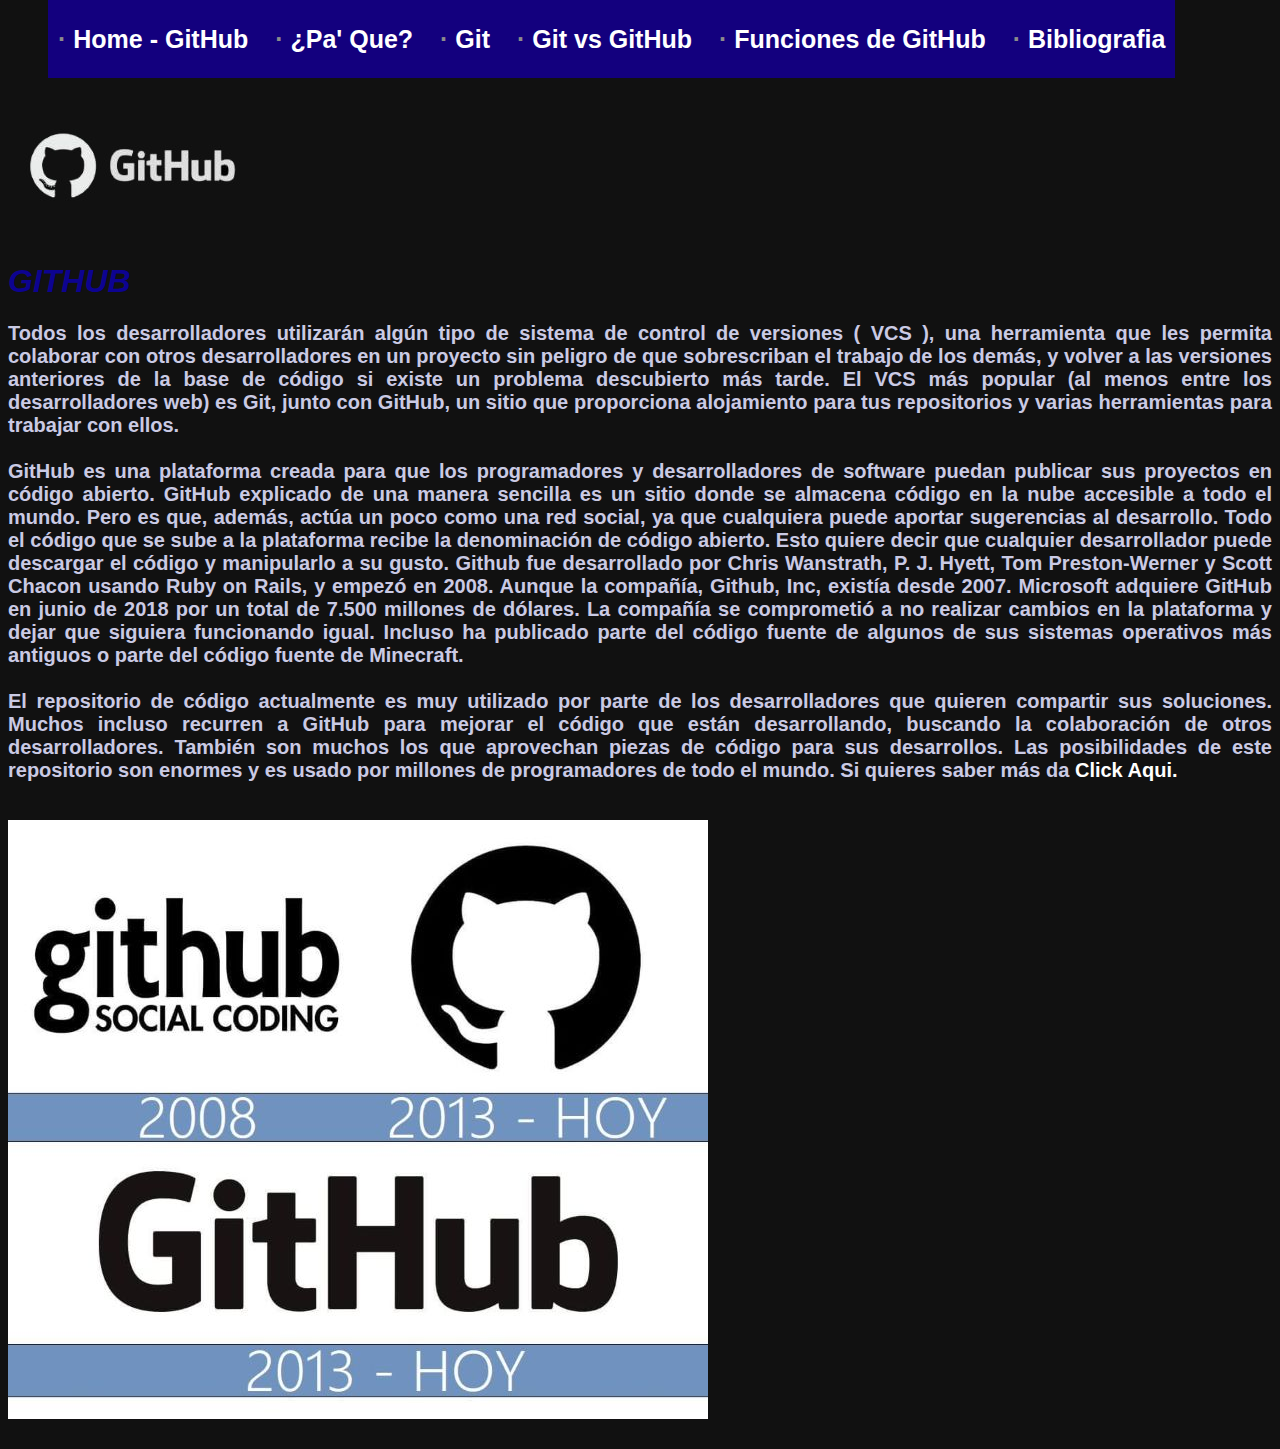
<file: index.html>
<!DOCTYPE html>
<html lang="en">
<head>
    <meta charset="UTF-8">
    <meta http-equiv="X-UA-Compatible" content="IE=edge">
    <meta name="viewport" content="width=device-width, initial-scale=1.0">
    <title>BloGit</title>

    <link rel="stylesheet" href="estilos.css">

</head>

<body bgcolor=111111>

    
    <ul id="BarraSup">

        <li>
            <span class="separador"> · </span><a href="index.html"> Home - GitHub </a>
        </li>

        <li>
            <span class="separador"> · </span><a href="Pa_Que.html"> ¿Pa' Que? </a>
        </li>

        <li>
            <span class="separador"> · </span><a href="git.html"> Git </a>
        </li>

        <li>
            <span class="separador"> · </span><a href="Git_vs_Github.html"> Git vs GitHub </a>
        </li>

        <li>
            <span class="separador"> · </span><a href="Funciones_Github.html"> Funciones de GitHub </a>
        </li>

        <li>
            <span class="separador"> · </span><a href="Bibliografia.html"> Bibliografia </a>
        </li>

    </ul>

    <br>

    <img src="IMAGENES/GitHub_logo_Black_2.jpg">
    
    <h1 id="sTitles"> GITHUB </h1>
    
    <p id="sParrafos">  Todos los desarrolladores utilizarán algún tipo de sistema de control de versiones ( VCS ), una herramienta que les permita colaborar con otros desarrolladores en un proyecto sin peligro de que sobrescriban el trabajo de los demás, y volver a las versiones anteriores de la base de código si existe un problema descubierto más tarde. El VCS más popular (al menos entre los desarrolladores web) es Git, junto con GitHub, un sitio que proporciona alojamiento para tus repositorios y varias herramientas para trabajar con ellos. 

    <br>
    <br>

    
        
    GitHub es una plataforma creada para que los programadores y desarrolladores de  software puedan publicar sus proyectos en código abierto. GitHub explicado de una manera sencilla es un sitio donde se almacena código en la nube accesible a todo el mundo. Pero es que, además, actúa un poco como una red social, ya que cualquiera puede aportar sugerencias al desarrollo.
    Todo el código que se sube a la plataforma recibe la denominación de código abierto. Esto quiere decir que cualquier desarrollador puede descargar el código y manipularlo a su gusto.
    Github fue desarrollado por Chris Wanstrath, P. J. Hyett, Tom Preston-Werner y Scott Chacon usando Ruby on Rails, y empezó en 2008. Aunque la compañía, Github, Inc, existía desde 2007.
    Microsoft adquiere GitHub en junio de 2018 por un total de 7.500 millones de dólares. La compañía se comprometió a no realizar cambios en la plataforma y dejar que siguiera funcionando igual. Incluso ha publicado parte del código fuente de algunos de sus sistemas operativos más antiguos o parte del código fuente de Minecraft.

    <br>
    <br>

    El repositorio de código actualmente es muy utilizado por parte de los desarrolladores que quieren compartir sus soluciones. Muchos incluso recurren a GitHub para mejorar el código que están desarrollando, buscando la colaboración de otros desarrolladores. También son muchos los que aprovechan piezas de código para sus desarrollos. Las posibilidades de este repositorio son enormes y es usado por millones de programadores de todo el mundo. Si quieres saber más da <a href="https://docs.github.com/en/get-started/quickstart/hello-world">Click Aqui.</a>
    </p>

    <br>

    <img src="IMAGENES/Historia_logo_githubjpeg.jpeg" alt="">

    <br>
    <br>

    
</body>

</html>
</file>
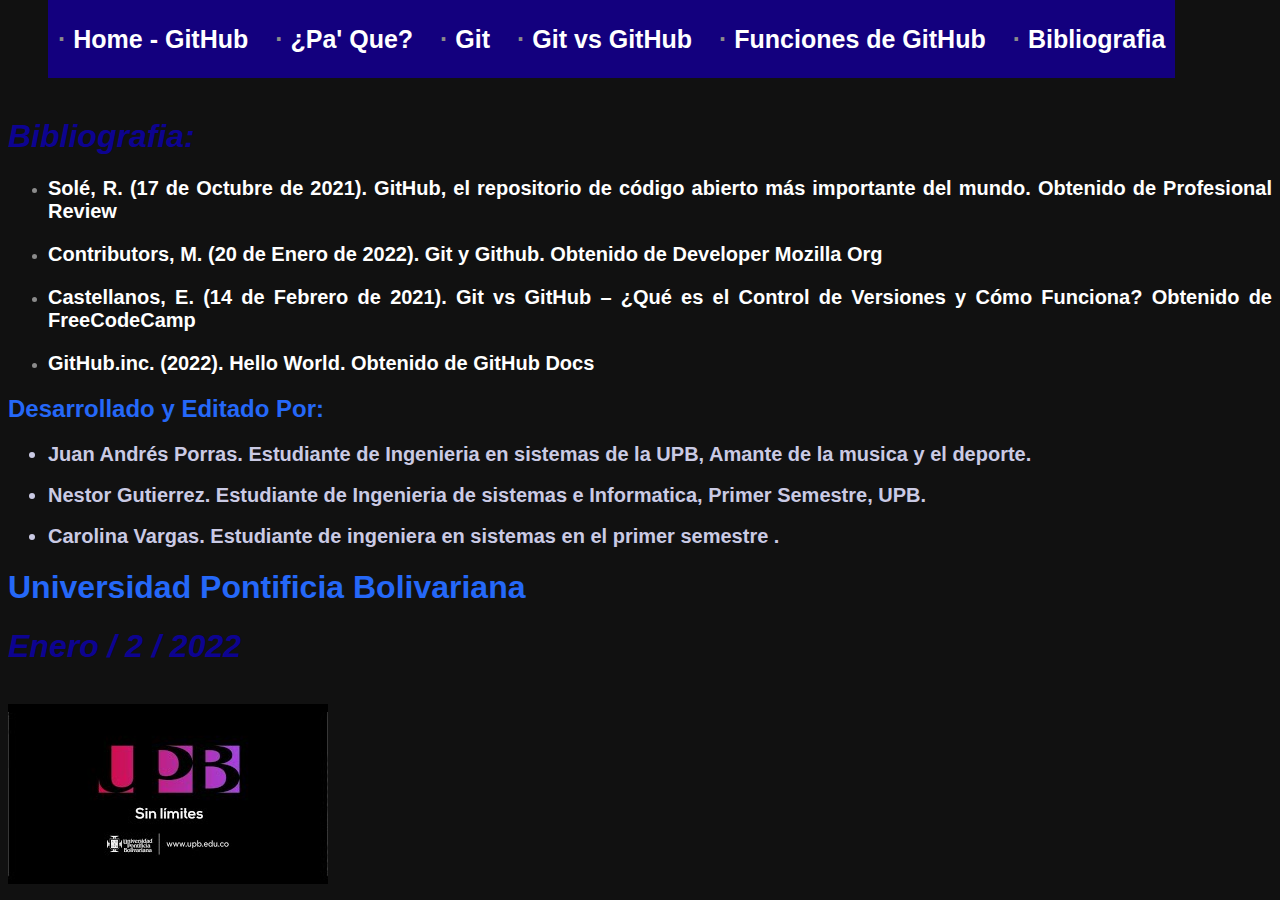
<file: Bibliografia.html>
<!DOCTYPE html>
<html lang="en">
<head>
    <meta charset="UTF-8">
    <meta http-equiv="X-UA-Compatible" content="IE=edge">
    <meta name="viewport" content="width=device-width, initial-scale=1.0">
    <title>Bibliografia</title>

    <link rel="stylesheet" href="estilos.css">

</head>

<body bgcolor=111111>

    <ul id="BarraSup">

        <li>
            <span class="separador"> · </span><a href="index.html"> Home - GitHub </a>
        </li>

        <li>
            <span class="separador"> · </span><a href="Pa_Que.html"> ¿Pa' Que? </a>
        </li>

        <li>
            <span class="separador"> · </span><a href="git.html"> Git </a>
        </li>

        <li>
            <span class="separador"> · </span><a href="Git_vs_Github.html"> Git vs GitHub </a>
        </li>

        <li>
            <span class="separador"> · </span><a href="Funciones_Github.html"> Funciones de GitHub </a>
        </li>

        <li>
            <span class="separador"> · </span><a href="Bibliografia.html"> Bibliografia </a>
        </li>

    </ul>

    <br>
    
    <h1 id="sTitles"> Bibliografia: </h1>

    <ul>

        <li class="separador">
            <p id="sParrafos"><a href="https://www.profesionalreview.com/2021/09/17/que-es-github/">Solé, R. (17 de Octubre de 2021). GitHub, el repositorio de código abierto más importante del mundo. Obtenido de Profesional Review</a>

            </p>
        </li>

        <li class="separador">
            <p id="sParrafos"><a href="https://developer.mozilla.org/es/docs/Learn/Tools_and_testing/GitHub">Contributors, M. (20 de Enero de 2022). Git y Github. Obtenido de Developer Mozilla Org</a> </p>
        </li>

        <li class="separador">
            <p id="sParrafos"><a href="https://www.freecodecamp.org/espanol/news/git-vs-github-what-is-version-control-and-how-does-it-work/">Castellanos, E. (14 de Febrero de 2021). Git vs GitHub – ¿Qué es el Control de Versiones y Cómo Funciona? Obtenido de FreeCodeCamp</a> </p>
        </li>

        <li class="separador">
            <p id="sParrafos"><a href="https://docs.github.com/en/get-started/quickstart/hello-world">GitHub.inc. (2022). Hello World. Obtenido de GitHub Docs</a> </p>
        </li>

    </ul>

    <h2 id="sSubtitulos"> Desarrollado y Editado Por:  </h2>

    <ul>
        <li id="sParrafos">
            Juan Andrés Porras. Estudiante de Ingenieria en  sistemas de la UPB, Amante de la musica y el deporte.
        </li><br>
        <li id="sParrafos">
            Nestor Gutierrez. Estudiante de Ingenieria de sistemas e Informatica, Primer Semestre, UPB.
        </li><br>
        <li id="sParrafos">
            Carolina Vargas. Estudiante de ingeniera en sistemas en el primer semestre .

        </li>
    </ul>

    <h1 id="sSubtitulos">Universidad Pontificia Bolivariana</h1>
    <h1 id="sTitles">Enero / 2 / 2022</h1>
    
    <br>

    <img src="IMAGENES/upb_logo.jpg" alt="">
     
</body>

</html>
</file>
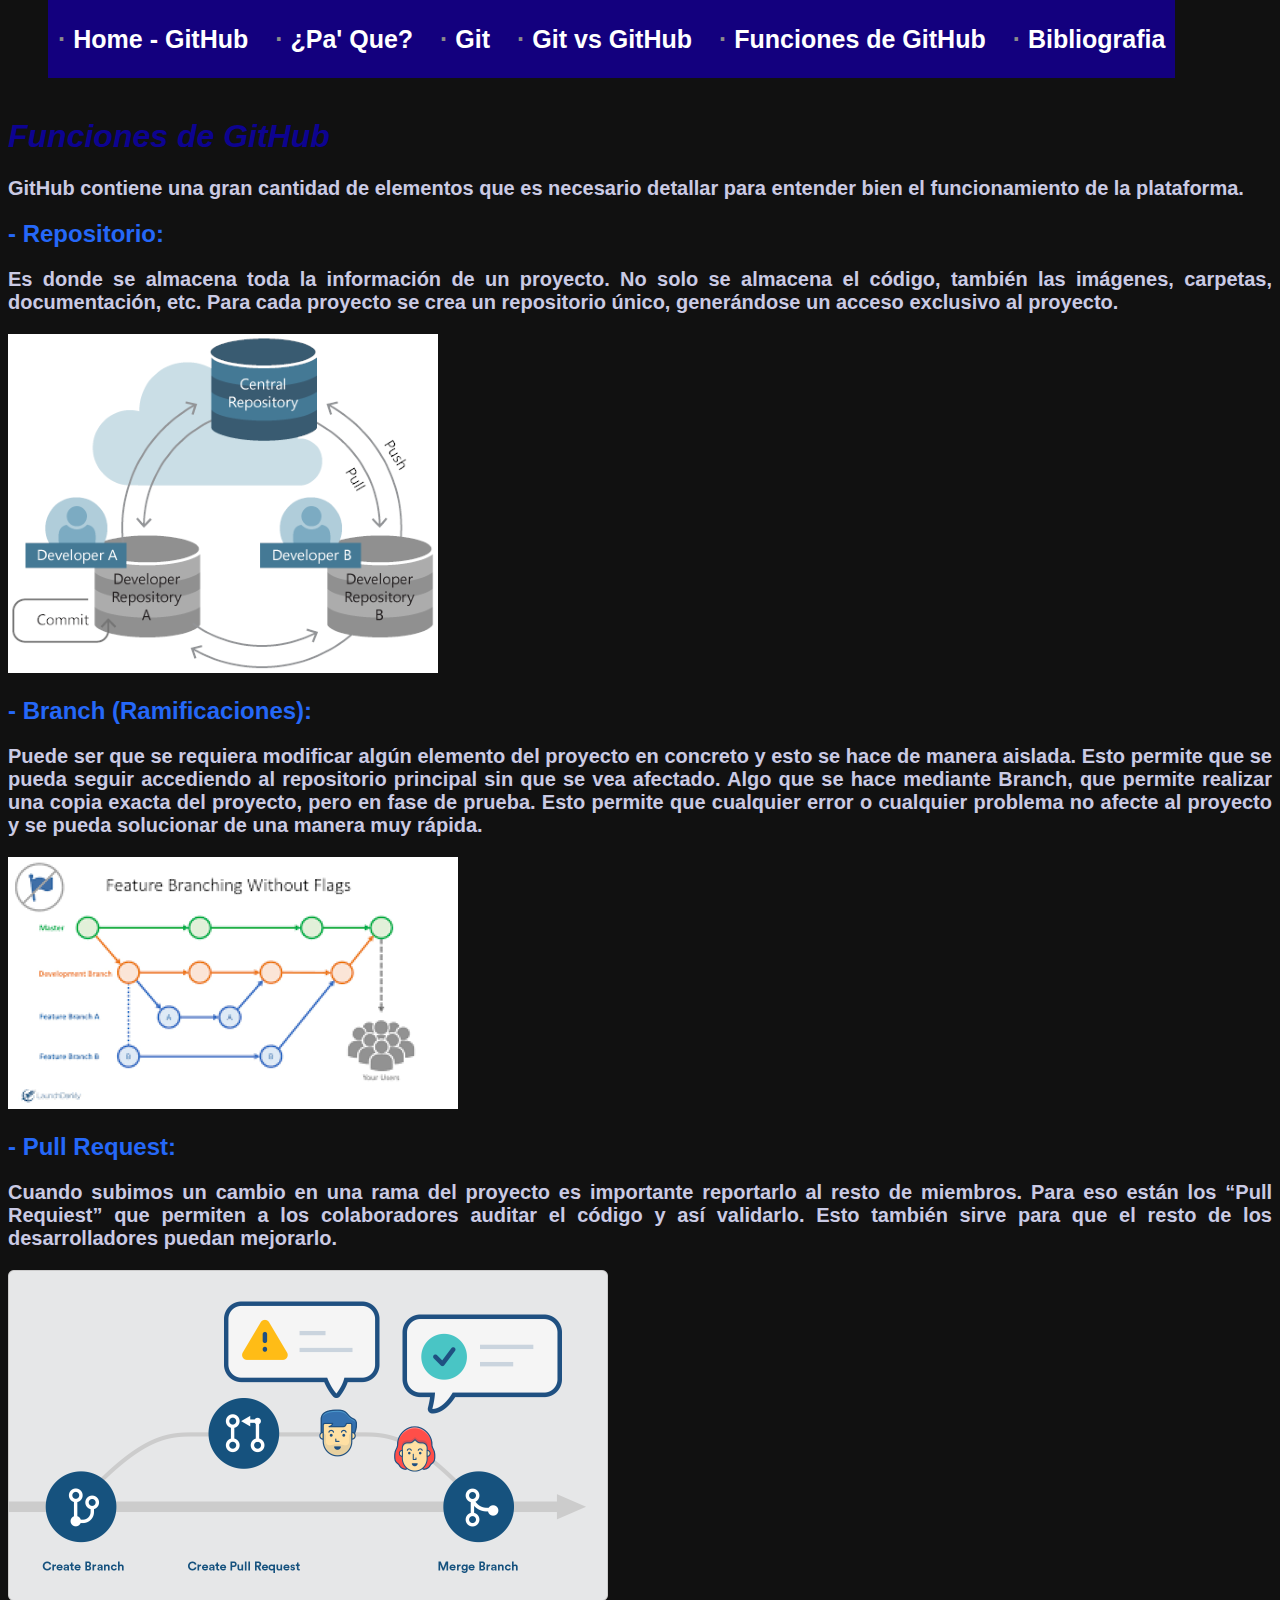
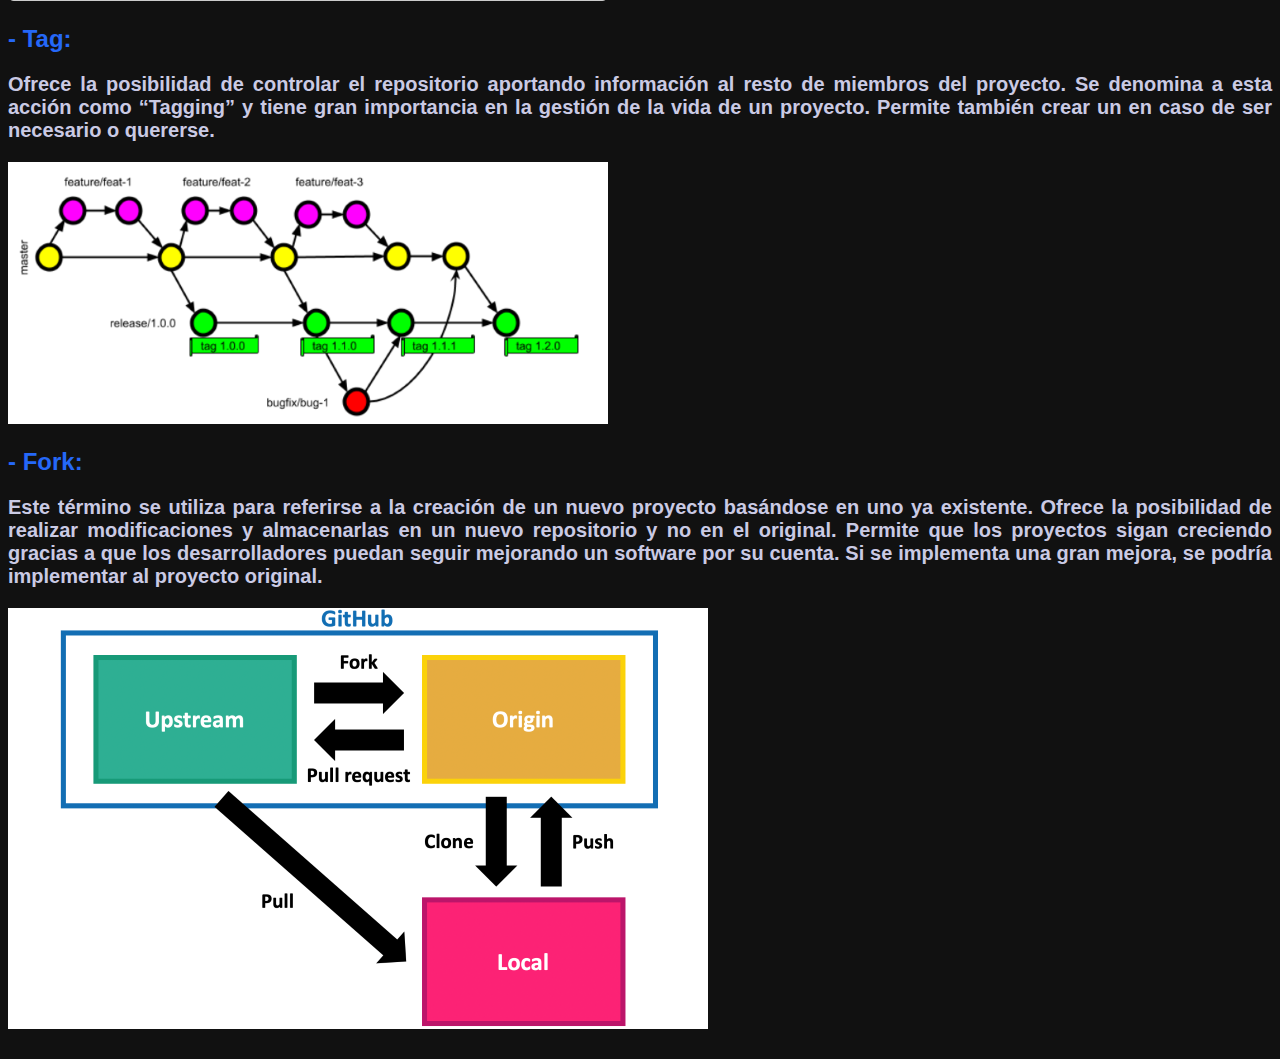
<file: Funciones_Github.html>
<!DOCTYPE html>
<html lang="en">
<head>
    <meta charset="UTF-8">
    <meta http-equiv="X-UA-Compatible" content="IE=edge">
    <meta name="viewport" content="width=device-width, initial-scale=1.0">
    <title>Funciones De GitHub</title>

    <link rel="stylesheet" href="estilos.css">

</head>

<body bgcolor=111111>

    <ul id="BarraSup">

        <li>
            <span class="separador"> · </span><a href="index.html"> Home - GitHub </a>
        </li>

        <li>
            <span class="separador"> · </span><a href="Pa_Que.html"> ¿Pa' Que? </a>
        </li>

        <li>
            <span class="separador"> · </span><a href="git.html"> Git </a>
        </li>

        <li>
            <span class="separador"> · </span><a href="Git_vs_Github.html"> Git vs GitHub </a>
        </li>

        <li>
            <span class="separador"> · </span><a href="Funciones_Github.html"> Funciones de GitHub </a>
        </li>

        <li>
            <span class="separador"> · </span><a href="Bibliografia.html"> Bibliografia </a>
        </li>

    </ul>

    <br>
    
    <h1 id="sTitles"> Funciones de GitHub </h1>
    
    <p id="sParrafos">GitHub contiene una gran cantidad de elementos que es necesario detallar para entender bien el funcionamiento de la plataforma.</p>

    <h2 id="sSubtitulos"> - Repositorio: </h2>

    <p id="sParrafos">
    
        Es donde se almacena toda la información de un proyecto. No solo se almacena el código, también las imágenes, carpetas, documentación, etc. Para cada proyecto se crea un repositorio único, generándose un acceso exclusivo al proyecto.
    </p>
    <img src="IMAGENES/git_repositories.png" alt="">
    <br>

    <h2 id="sSubtitulos"> - Branch (Ramificaciones): </h2>

    <p id="sParrafos">
    
        Puede ser que se requiera modificar algún elemento del proyecto en concreto y esto se hace de manera aislada. Esto permite que se pueda seguir accediendo al repositorio principal sin que se vea afectado. Algo que se hace mediante Branch, que permite realizar una copia exacta del proyecto, pero en fase de prueba. Esto permite que cualquier error o cualquier problema no afecte al proyecto y se pueda solucionar de una manera muy rápida.    
    </p>
    <img src="IMAGENES/git_branch.png" alt="">
    <br>

    <h2 id="sSubtitulos"> - Pull Request: </h2>

    <p id="sParrafos">
    
        Cuando subimos un cambio en una rama del proyecto es importante reportarlo al resto de miembros. Para eso están los “Pull Requiest” que permiten a los colaboradores auditar el código y así validarlo. Esto también sirve para que el resto de los desarrolladores puedan mejorarlo.
    </p>
    <img src="IMAGENES/pull_request.png" alt="">
    <br>

    <h2 id="sSubtitulos"> - Tag: </h2>

    <p id="sParrafos">
    
        Ofrece la posibilidad de controlar el repositorio aportando información al resto de miembros del proyecto. Se denomina a esta acción como “Tagging” y tiene gran importancia en la gestión de la vida de un proyecto. Permite también crear un en caso de ser necesario o quererse.
    </p>
    <img src="IMAGENES/Tag.png" alt="">
    <br>

    <h2 id="sSubtitulos"> - Fork: </h2>

    <p id="sParrafos">
    
        Este término se utiliza para referirse a la creación de un nuevo proyecto basándose en uno ya existente. Ofrece la posibilidad de realizar modificaciones y almacenarlas en un nuevo repositorio y no en el original. Permite que los proyectos sigan creciendo gracias a que los desarrolladores puedan seguir mejorando un software por su cuenta. Si se implementa una gran mejora, se podría implementar al proyecto original.
    </p>
    <img src="IMAGENES/Fork.png" alt="">
    <br>
    <br>
    
</body>

</html>
</file>
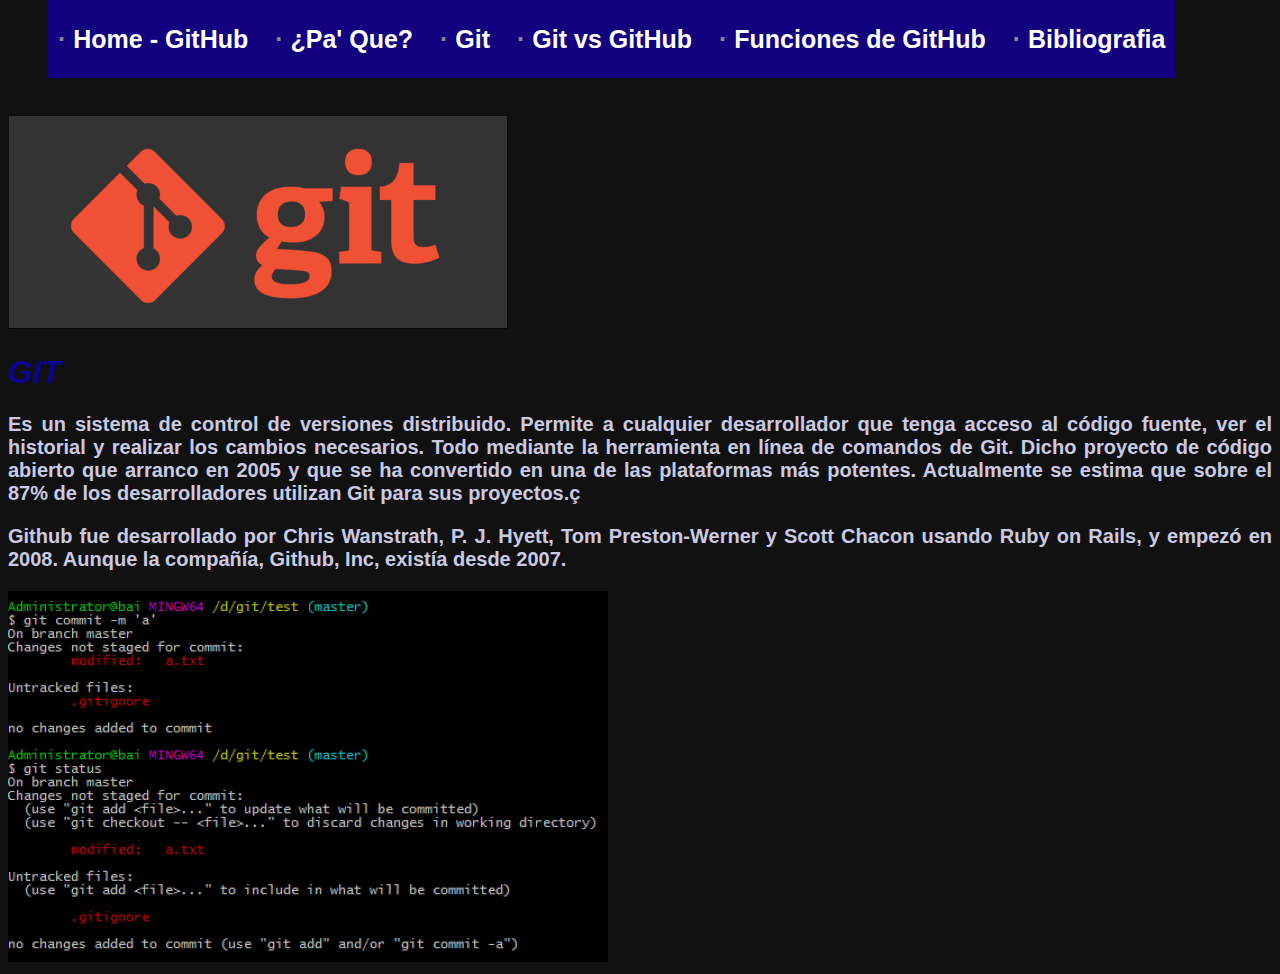
<file: git.html>
<!DOCTYPE html>
<html lang="en">
<head>
    <meta charset="UTF-8">
    <meta http-equiv="X-UA-Compatible" content="IE=edge">
    <meta name="viewport" content="width=device-width, initial-scale=1.0">
    <title>Git</title>

    <link rel="stylesheet" href="estilos.css">

</head>
<body bgcolor=111111>

    <ul id="BarraSup">

        <li>
            <span class="separador"> · </span><a href="index.html"> Home - GitHub </a>
        </li>

        <li>
            <span class="separador"> · </span><a href="Pa_Que.html"> ¿Pa' Que? </a>
        </li>

        <li>
            <span class="separador"> · </span><a href="git.html"> Git </a>
        </li>

        <li>
            <span class="separador"> · </span><a href="Git_vs_Github.html"> Git vs GitHub </a>
        </li>

        <li>
            <span class="separador"> · </span><a href="Funciones_Github.html"> Funciones de GitHub </a>
        </li>

        <li>
            <span class="separador"> · </span><a href="Bibliografia.html"> Bibliografia </a>
        </li>

    </ul>


    <br>
    <br>

    <img src="IMAGENES/Git-logo.png" alt="">
    
    
    <h1 id="sTitles"> GIT </h1>

    <p id="sParrafos">Es un sistema de control de versiones distribuido. Permite a cualquier desarrollador que tenga acceso al código fuente, ver el historial y realizar los cambios necesarios. Todo mediante la herramienta en línea de comandos de Git. Dicho proyecto de código abierto que arranco en 2005 y que se ha convertido en una de las plataformas más potentes. Actualmente se estima que sobre el 87% de los desarrolladores utilizan Git para sus proyectos.ç
    </p>
    <p id="sParrafos">
        Github fue desarrollado por Chris Wanstrath, P. J. Hyett, Tom Preston-Werner y Scott Chacon usando Ruby on Rails, y empezó en 2008. Aunque la compañía, Github, Inc, existía desde 2007.
    </p>

    <img src="IMAGENES/Comandos_Git.png" alt="">
    
</body>
</html>
</file>
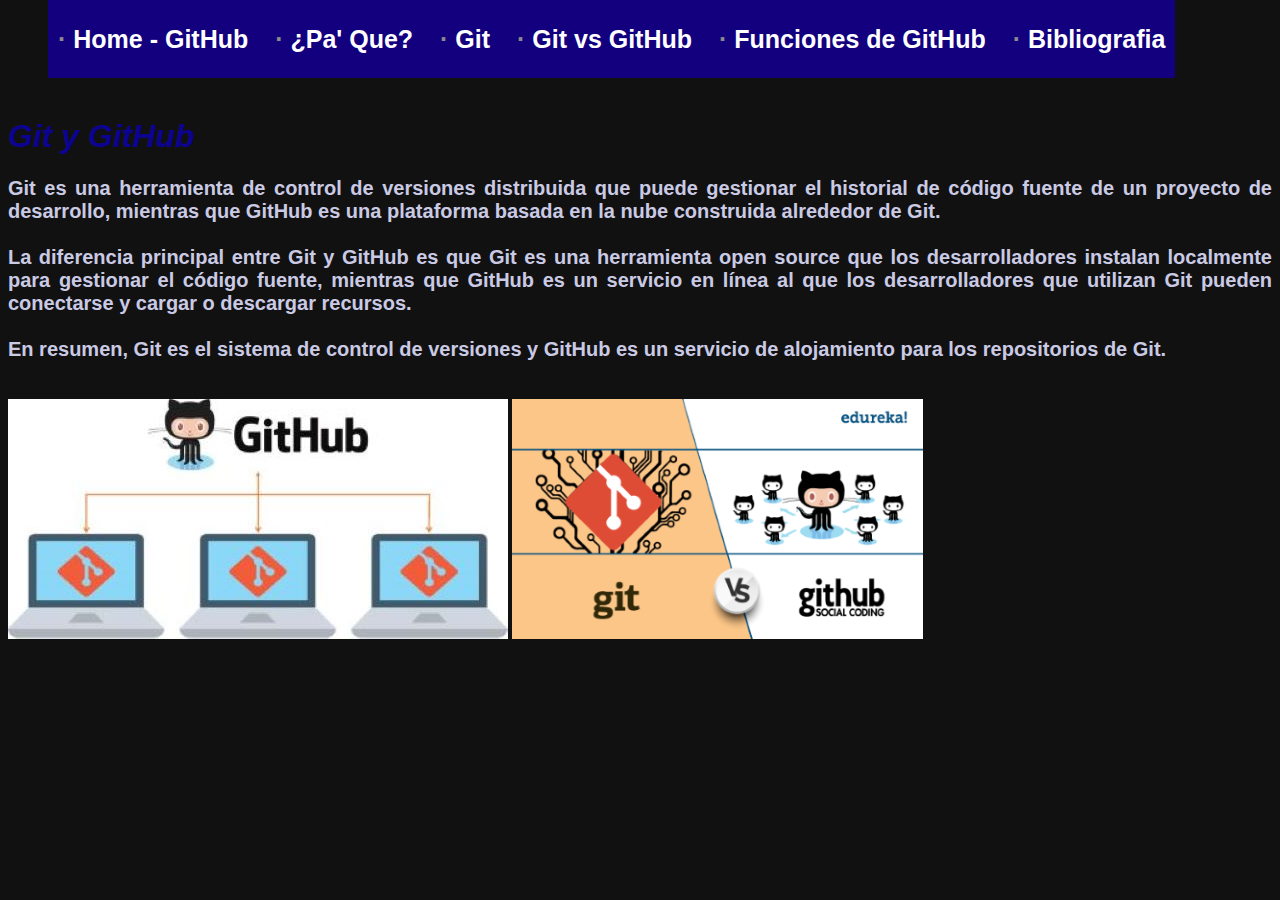
<file: Git_vs_Github.html>
<!DOCTYPE html>
<html lang="en">
<head>
    <meta charset="UTF-8">
    <meta http-equiv="X-UA-Compatible" content="IE=edge">
    <meta name="viewport" content="width=device-width, initial-scale=1.0">
    <title>BloGit</title>

    <link rel="stylesheet" href="estilos.css">

</head>

<body bgcolor=111111>

    
    <ul id="BarraSup">

        <li>
            <span class="separador"> · </span><a href="index.html"> Home - GitHub </a>
        </li>

        <li>
            <span class="separador"> · </span><a href="Pa_Que.html"> ¿Pa' Que? </a>
        </li>

        <li>
            <span class="separador"> · </span><a href="git.html"> Git </a>
        </li>

        <li>
            <span class="separador"> · </span><a href="Git_vs_Github.html"> Git vs GitHub </a>
        </li>

        <li>
            <span class="separador"> · </span><a href="Funciones_Github.html"> Funciones de GitHub </a>
        </li>

        <li>
            <span class="separador"> · </span><a href="Bibliografia.html"> Bibliografia </a>
        </li>

    </ul>

    <br>
    
    <h1 id="sTitles"> Git y GitHub </h1>
    
    <p id="sParrafos">
        Git es una herramienta de control de versiones distribuida que puede gestionar el historial de código fuente de un proyecto de desarrollo, mientras que GitHub es una plataforma basada en la nube construida alrededor de Git.

        <br>
        <br>

        La diferencia principal entre Git y GitHub es que Git es una herramienta open source que los desarrolladores instalan localmente para gestionar el código fuente, mientras que GitHub es un servicio en línea al que los desarrolladores que utilizan Git pueden conectarse y cargar o descargar recursos.

        <br>
        <br>

        En resumen, Git es el sistema de control de versiones y GitHub es un servicio de alojamiento para los repositorios de Git.
        </p>

        <br>

        <img src="IMAGENES/Gato_github.jpg" alt=""> 
        <img src="IMAGENES/Git_plus_github.png" alt="">

        <br><br><br><br>

</body>

</html>
</file>
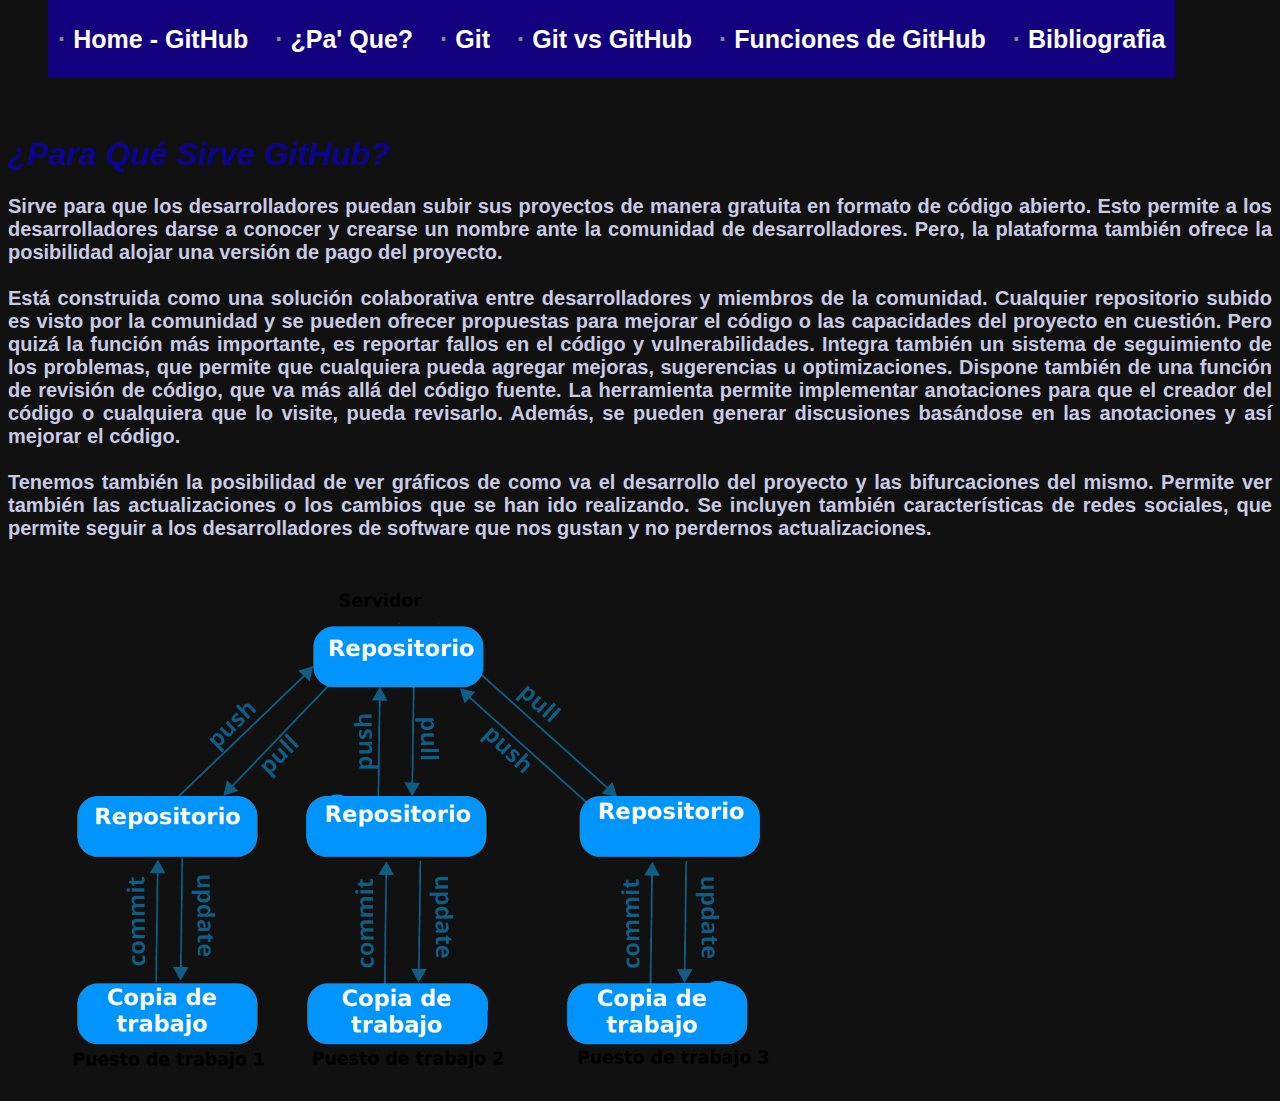
<file: Pa_Que.html>
<!DOCTYPE html>
<html lang="en">
<head>
    <meta charset="UTF-8">
    <meta http-equiv="X-UA-Compatible" content="IE=edge">
    <meta name="viewport" content="width=device-width, initial-scale=1.0">
    <title>Pa' Que GitHub</title>

    <link rel="stylesheet" href="estilos.css">

</head>
<body bgcolor=111111>

    <ul id="BarraSup">

        <li>
            <span class="separador"> · </span><a href="index.html"> Home - GitHub </a>
        </li>

        <li>
            <span class="separador"> · </span><a href="Pa_Que.html"> ¿Pa' Que? </a>
        </li>

        <li>
            <span class="separador"> · </span><a href="git.html"> Git </a>
        </li>

        <li>
            <span class="separador"> · </span><a href="Git_vs_Github.html"> Git vs GitHub </a>
        </li>

        <li>
            <span class="separador"> · </span><a href="Funciones_Github.html"> Funciones de GitHub </a>
        </li>

        <li>
            <span class="separador"> · </span><a href="Bibliografia.html"> Bibliografia </a>
        </li>

    </ul>


    <br>
    <br>

    <h1 id="sTitles"> ¿Para Qué Sirve GitHub? </h1>

    <p id="sParrafos">
        
        Sirve para que los desarrolladores puedan subir sus proyectos de manera gratuita en formato de código abierto. Esto permite a los desarrolladores darse a conocer y crearse un nombre ante la comunidad de desarrolladores. Pero, la plataforma también ofrece la posibilidad alojar una versión de pago del proyecto. <br> <br>
        Está construida como una solución colaborativa entre desarrolladores y miembros de la comunidad. Cualquier repositorio subido es visto por la comunidad y se pueden ofrecer propuestas para mejorar el código o las capacidades del proyecto en cuestión. Pero quizá la función más importante, es reportar fallos en el código y vulnerabilidades.
        Integra también un sistema de seguimiento de los problemas, que permite que cualquiera pueda agregar mejoras, sugerencias u optimizaciones. Dispone también de una función de revisión de código, que va más allá del código fuente. La herramienta permite implementar anotaciones para que el creador del código o cualquiera que lo visite, pueda revisarlo. Además, se pueden generar discusiones basándose en las anotaciones y así mejorar el código.<br> <br>
        Tenemos también la posibilidad de ver gráficos de como va el desarrollo del proyecto y las bifurcaciones del mismo. Permite ver también las actualizaciones o los cambios que se han ido realizando. Se incluyen también características de redes sociales, que permite seguir a los desarrolladores de software que nos gustan y no perdernos actualizaciones.
        
    </p>

    <img src="IMAGENES/Para_Que_Github.png" alt="">
    
</body>
</html>
</file>
<file: estilos.css>
#BarraSup {
    font-family:Arial;
    font-weight:bold;
    font-size:25px;
}
#sInvisible{

    color: rgb(10,16,112);

}
#sTitles {

    font-family:Arial;
    font-weight:bold;
    color: rgb(13, 3, 145);
    font-style: italic;
}
#sSubtitulos{

    font-family:Arial;
    font-weight:bold;
    color: rgb(37, 104, 248);

}

.separador {

    color:rgb(139, 139, 139);
}
#BarraSup li {

     display:inline;
     padding-top: 25px;
     padding-bottom: 25px;
     padding-left: 10px;
     padding-right:10px;
     background-color:rgb(19, 0, 126);

}
a {

    color:rgb(255, 255, 255);
    text-decoration:none;

}
a:hover {

    color:rgb(0, 0, 0);
    background-color:lightgray;

}
#sParrafos{
    font-family: Arial;
    font-weight: bold;
    font-size: 20px;
    color: rgb(202, 202, 228);
    text-align: justify;
    
}
</file>
